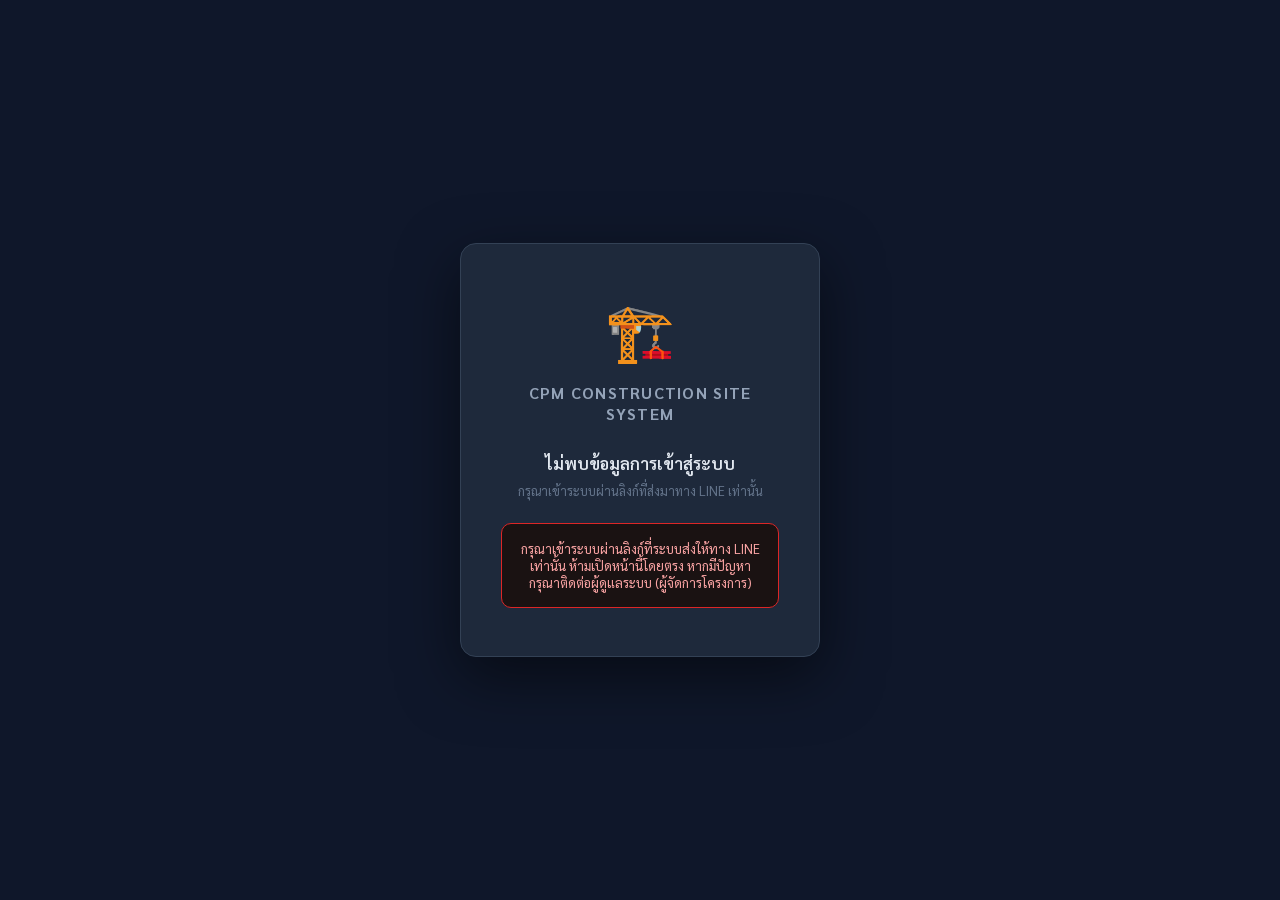
<file: index.html>
<!DOCTYPE html>
<html lang="th">
<head>
  <meta charset="UTF-8">
  <meta name="viewport" content="width=device-width, initial-scale=1.0">
  <title>CPM Site Management — กำลังนำทาง...</title>
  <link rel="preconnect" href="https://fonts.googleapis.com">
  <link rel="preconnect" href="https://fonts.gstatic.com" crossorigin>
  <link href="https://fonts.googleapis.com/css2?family=Sarabun:wght@400;600;700&display=swap" rel="stylesheet">
  <style>
    *, *::before, *::after { box-sizing: border-box; margin: 0; padding: 0; }
    body {
      font-family: 'Sarabun', sans-serif;
      background: #0f172a;
      min-height: 100vh;
      display: flex;
      align-items: center;
      justify-content: center;
    }
    .router-card {
      background: #1e293b;
      border: 1.5px solid #334155;
      border-radius: 16px;
      padding: 3rem 2.5rem;
      text-align: center;
      max-width: 360px;
      width: 90%;
      box-shadow: 0 20px 60px rgba(0,0,0,0.5);
    }
    .brand-icon {
      font-size: 3.5rem;
      margin-bottom: 1rem;
    }
    .brand-title {
      font-size: 1rem;
      font-weight: 700;
      color: #94a3b8;
      letter-spacing: 0.08em;
      text-transform: uppercase;
      margin-bottom: 1.75rem;
    }
    .spinner-ring {
      width: 52px;
      height: 52px;
      border: 4px solid #334155;
      border-top-color: #6366f1;
      border-radius: 50%;
      animation: spin 0.85s linear infinite;
      margin: 0 auto 1.5rem auto;
    }
    @keyframes spin { to { transform: rotate(360deg); } }
    .status-text {
      font-size: 1.05rem;
      font-weight: 600;
      color: #e2e8f0;
      margin-bottom: 0.5rem;
    }
    .status-sub {
      font-size: 0.8rem;
      color: #64748b;
    }
    .error-box {
      display: none;
      background: #1a1212;
      border: 1.5px solid #dc2626;
      border-radius: 10px;
      padding: 1rem;
      margin-top: 1.5rem;
    }
    .error-text {
      font-size: 0.82rem;
      color: #fca5a5;
    }
  </style>
</head>
<body>
  <div class="router-card">
    <div class="brand-icon">🏗️</div>
    <div class="brand-title">CPM Construction Site System</div>
    <div class="spinner-ring" id="spinner"></div>
    <div class="status-text" id="status-text">กำลังตรวจสอบสิทธิ์การใช้งาน...</div>
    <div class="status-sub" id="status-sub">ระบบกำลังนำคุณไปยังหน้าที่ตรงตามระดับสิทธิ์</div>
    <div class="error-box" id="error-box">
      <div class="error-text" id="error-text">ไม่พบข้อมูลผู้ใช้ในระบบ กรุณาติดต่อผู้ดูแลระบบ</div>
    </div>
  </div>

  <script>
    (function() {
      var GAS_URL = 'https://script.google.com/macros/s/AKfycbzT9MF8xOPiiGZvGbZRZB1T3erYYrOLGxhgfegsnJySMIlRlyNmIWmfNCOI_fdVicKjow/exec';

      function setStatus(text, sub) {
        var el = document.getElementById('status-text');
        var subEl = document.getElementById('status-sub');
        if (el) el.textContent = text;
        if (subEl && sub !== undefined) subEl.textContent = sub;
      }

      function showError(msg) {
        var box = document.getElementById('error-box');
        var txt = document.getElementById('error-text');
        var spinner = document.getElementById('spinner');
        if (spinner) spinner.style.display = 'none';
        if (box) box.style.display = 'block';
        if (txt) txt.textContent = msg || 'เกิดข้อผิดพลาด กรุณาลองใหม่หรือติดต่อผู้ดูแลระบบ';
      }

      // Determine target page based on level string
      function getTargetPage(lv, role) {
        var lvStr = String(lv || '').toLowerCase().trim();
        var roleStr = String(role || '').toLowerCase().trim();
        if (lvStr === '2' || lvStr === 'lv2' || roleStr.indexOf('ผู้รับเหมา') !== -1 || roleStr.indexOf('subcontractor') !== -1 || roleStr.indexOf('sub') !== -1) {
          return 'weekly-plan.html';
        }
        if (lvStr === '3' || lvStr === 'lv3' || roleStr.indexOf('pm') !== -1 || roleStr.indexOf('ผู้จัดการ') !== -1 || roleStr.indexOf('project manager') !== -1) {
          return 'pm-center.html';
        }
        // Default: LV1 foreman
        return 'foreman.html';
      }

      function doRedirect(page, query) {
        // Preserve original query string when redirecting
        var sep = query && query.length > 1 ? query : '';
        window.location.replace(page + sep);
      }

      // Save level to localStorage for future fast-routing
      function cacheLevelLocally(lv, uid, name, role, company, prj, prjName, avatar) {
        try {
          if (lv) localStorage.setItem('site_line_level', String(lv));
          if (uid) localStorage.setItem('site_line_uid', uid);
          if (name) localStorage.setItem('site_line_name', name);
          if (role) localStorage.setItem('site_line_role', role);
          if (company) localStorage.setItem('site_sub_name', company);
          if (prj) localStorage.setItem('site_project_id', prj);
          if (prjName) localStorage.setItem('site_project_name', prjName);
        } catch(e) {}
      }

      function main() {
        var urlParams = new URLSearchParams(window.location.search);
        var lv = urlParams.get('lv') || '';
        var role = urlParams.get('role') || '';
        var uid = urlParams.get('uid') || '';
        var name = urlParams.get('name') || '';
        var company = urlParams.get('company') || '';
        var prj = urlParams.get('prj') || '';
        var prjName = urlParams.get('prjName') || '';
        var avatar = urlParams.get('avatar') || '';
        var query = window.location.search;

        // === CASE 1: Level or Role is directly in URL (fastest path — used by LINE webhook links) ===
        if (lv || role) {
          var page = getTargetPage(lv, role);
          cacheLevelLocally(lv, uid, name, role, company, prj, prjName, avatar);
          setStatus('กำลังเข้าสู่ระบบ...');
          doRedirect(page, query);
          return;
        }

        // === CASE 2: Only UID given (lookup from GAS to get level) ===
        if (uid) {
          setStatus('กำลังตรวจสอบสิทธิ์ผู้ใช้...', 'ดึงข้อมูลระดับสิทธิ์จากระบบ Site_Users');
          var lookupUrl = GAS_URL + '?action=get_user&uid=' + encodeURIComponent(uid) + '&_t=' + Date.now();
          fetch(lookupUrl, { method: 'GET' })
            .then(function(res) { return res.json(); })
            .then(function(data) {
              if (data && data.status === 'success' && data.user) {
                var u = data.user;
                cacheLevelLocally(u.level, u.uid, u.displayName, u.role, u.company, u.projectId, u.projectName, u.avatar);
                var newQuery = '?uid=' + encodeURIComponent(u.uid || uid) +
                  '&name=' + encodeURIComponent(u.displayName || name) +
                  '&role=' + encodeURIComponent(u.role || '') +
                  '&lv=' + encodeURIComponent(u.level || '') +
                  '&company=' + encodeURIComponent(u.company || '') +
                  '&prj=' + encodeURIComponent(u.projectId || '') +
                  '&prjName=' + encodeURIComponent(u.projectName || '');
                var page = getTargetPage(u.level, u.role);
                setStatus('กำลังนำคุณเข้าสู่ระบบ...');
                doRedirect(page, newQuery);
              } else {
                // UID found in URL but not in Site_Users → default to foreman
                cacheLevelLocally('1', uid, name, role, company, prj, prjName, avatar);
                doRedirect('foreman.html', query);
              }
            })
            .catch(function() {
              // Network error → try cached level
              var cachedLv = '';
              try { cachedLv = localStorage.getItem('site_line_level') || ''; } catch(e) {}
              var page = getTargetPage(cachedLv, '');
              doRedirect(page, query);
            });
          return;
        }

        // === CASE 3: No URL params — check localStorage cache ===
        try {
          var cachedLv = localStorage.getItem('site_line_level') || '';
          var cachedRole = localStorage.getItem('site_line_role') || '';
          if (cachedLv || cachedRole) {
            var page = getTargetPage(cachedLv, cachedRole);
            var cachedUid = localStorage.getItem('site_line_uid') || '';
            var cachedName = localStorage.getItem('site_line_name') || '';
            var cachedCompany = localStorage.getItem('site_sub_name') || '';
            var cachedPrj = localStorage.getItem('site_project_id') || '';
            var cachedPrjName = localStorage.getItem('site_project_name') || '';
            var cachedQuery = '';
            if (cachedUid) {
              cachedQuery = '?uid=' + encodeURIComponent(cachedUid) +
                '&name=' + encodeURIComponent(cachedName) +
                '&lv=' + encodeURIComponent(cachedLv) +
                '&company=' + encodeURIComponent(cachedCompany) +
                '&prj=' + encodeURIComponent(cachedPrj) +
                '&prjName=' + encodeURIComponent(cachedPrjName);
            }
            setStatus('กำลังเข้าสู่ระบบจากข้อมูลที่บันทึกไว้...');
            doRedirect(page, cachedQuery);
            return;
          }
        } catch(e) {}

        // === CASE 4: Absolute fallback — show info page for admin or testing ===
        // Only show error/message, no cards to select
        setStatus('ไม่พบข้อมูลการเข้าสู่ระบบ', 'กรุณาเข้าระบบผ่านลิงก์ที่ส่งมาทาง LINE เท่านั้น');
        var spinner = document.getElementById('spinner');
        if (spinner) spinner.style.display = 'none';
        showError('กรุณาเข้าระบบผ่านลิงก์ที่ระบบส่งให้ทาง LINE เท่านั้น ห้ามเปิดหน้านี้โดยตรง\n\nหากมีปัญหา กรุณาติดต่อผู้ดูแลระบบ (ผู้จัดการโครงการ)');
      }

      // Run immediately
      main();
    })();
  </script>
</body>
</html>
</file>
